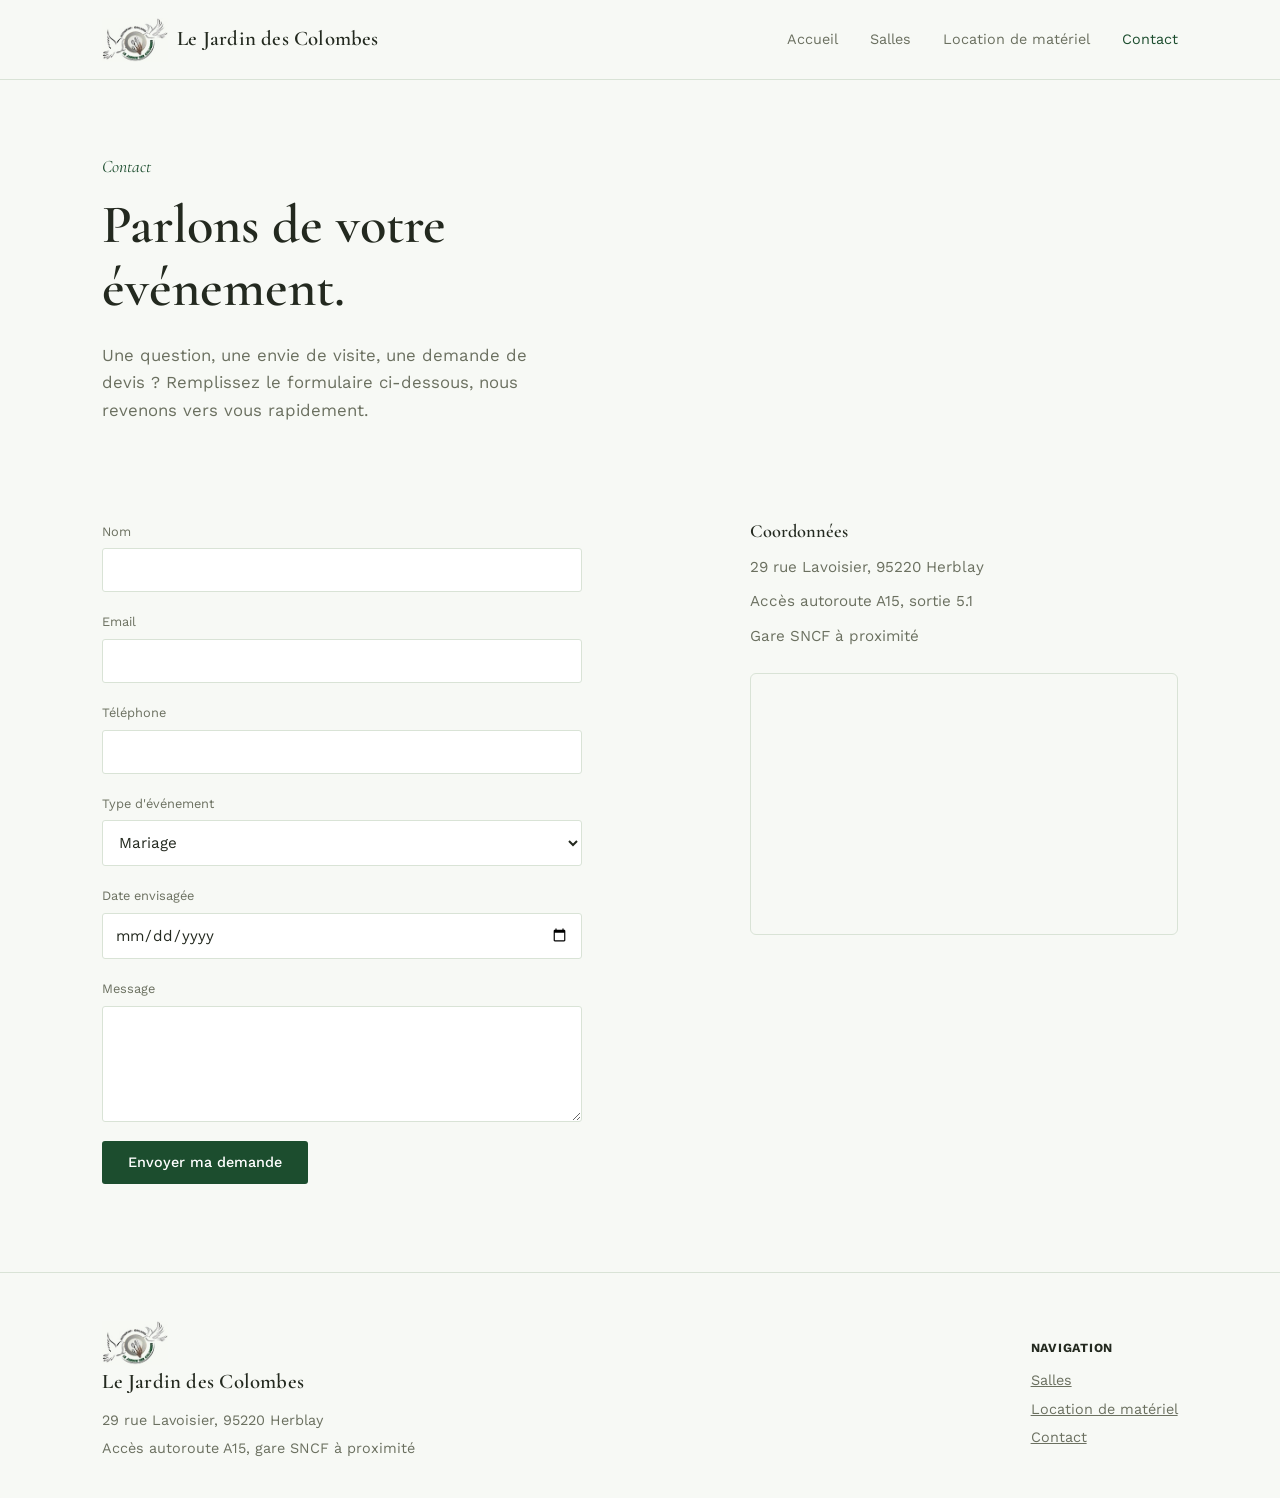
<file: contact.html>
<!DOCTYPE html>
<html lang="fr">

<head>
    <meta charset="utf-8">
    <meta name="viewport" content="width=device-width, initial-scale=1">
    <title>Contact — Le Jardin des Colombes</title>
    <link href="style.css" rel="stylesheet">
    <link rel="preconnect" href="https://fonts.googleapis.com">
    <link rel="preconnect" href="https://fonts.gstatic.com" crossorigin>
    <link href="https://fonts.googleapis.com/css2?family=Cormorant+Garamond:ital,wght@0,500;0,600;1,500&family=Work+Sans:wght@400;500;600&display=swap" rel="stylesheet">
</head>

<body>
    <header class="site-header">
        <nav>
            <a href="index.html" class="logo"><img src="images/logo.jpg" alt="Logo Le Jardin des Colombes">Le Jardin des Colombes</a>
            <div class="nav-liens">
                <a href="index.html">Accueil</a>
                <a href="salles.html">Salles</a>
                <a href="location-materiel.html">Location de matériel</a>
                <a href="contact.html" class="actif">Contact</a>
            </div>
        </nav>
    </header>

    <main>
        <section class="hero">
            <p class="eyebrow">Contact</p>
            <h1>Parlons de votre événement.</h1>
            <p class="hero-texte">
                Une question, une envie de visite, une demande de devis ? Remplissez
                le formulaire ci-dessous, nous revenons vers vous rapidement.
            </p>
        </section>

        <section class="section-compacte">
            <div class="contact-grille">
                <form action="#" method="post">
                    <div class="champ">
                        <label for="nom">Nom</label>
                        <input type="text" id="nom" name="nom" required>
                    </div>
                    <div class="champ">
                        <label for="email">Email</label>
                        <input type="email" id="email" name="email" required>
                    </div>
                    <div class="champ">
                        <label for="telephone">Téléphone</label>
                        <input type="tel" id="telephone" name="telephone">
                    </div>
                    <div class="champ">
                        <label for="type-evenement">Type d'événement</label>
                        <select id="type-evenement" name="type-evenement">
                            <option value="mariage">Mariage</option>
                            <option value="anniversaire">Anniversaire</option>
                            <option value="entreprise">Événement professionnel</option>
                            <option value="autre">Autre</option>
                        </select>
                    </div>
                    <div class="champ">
                        <label for="date">Date envisagée</label>
                        <input type="date" id="date" name="date">
                    </div>
                    <div class="champ">
                        <label for="message">Message</label>
                        <textarea id="message" name="message" rows="5" required></textarea>
                    </div>
                    <button type="submit" class="bouton bouton-plein">Envoyer ma demande</button>
                </form>

                <aside class="contact-infos">
                    <h3>Coordonnées</h3>
                    <p>29 rue Lavoisier, 95220 Herblay</p>
                    <p>Accès autoroute A15, sortie 5.1</p>
                    <p>Gare SNCF à proximité</p>
                    <div class="carte-conteneur">
                        <iframe
                            src="https://www.google.com/maps?q=29+rue+Lavoisier,+95220+Herblay&output=embed"
                            width="100%"
                            height="260"
                            allowfullscreen=""
                            loading="lazy"
                            referrerpolicy="no-referrer-when-downgrade"
                            title="Carte du Jardin des Colombes, 29 rue Lavoisier, Herblay">
                        </iframe>
                    </div>
                </aside>
            </div>
        </section>
    </main>

    <footer class="site-footer">
        <div class="footer-bloc">
            <a href="index.html" class="logo"><img src="images/logo.jpg" alt="Logo Le Jardin des Colombes">Le Jardin des Colombes</a>
            <p>29 rue Lavoisier, 95220 Herblay</p>
            <p>Accès autoroute A15, gare SNCF à proximité</p>
        </div>
        <div class="footer-bloc">
            <h4>Navigation</h4>
            <p><a href="salles.html">Salles</a></p>
            <p><a href="location-materiel.html">Location de matériel</a></p>
            <p><a href="contact.html">Contact</a></p>
        </div>
    </footer>
</body>

</html>
</file>
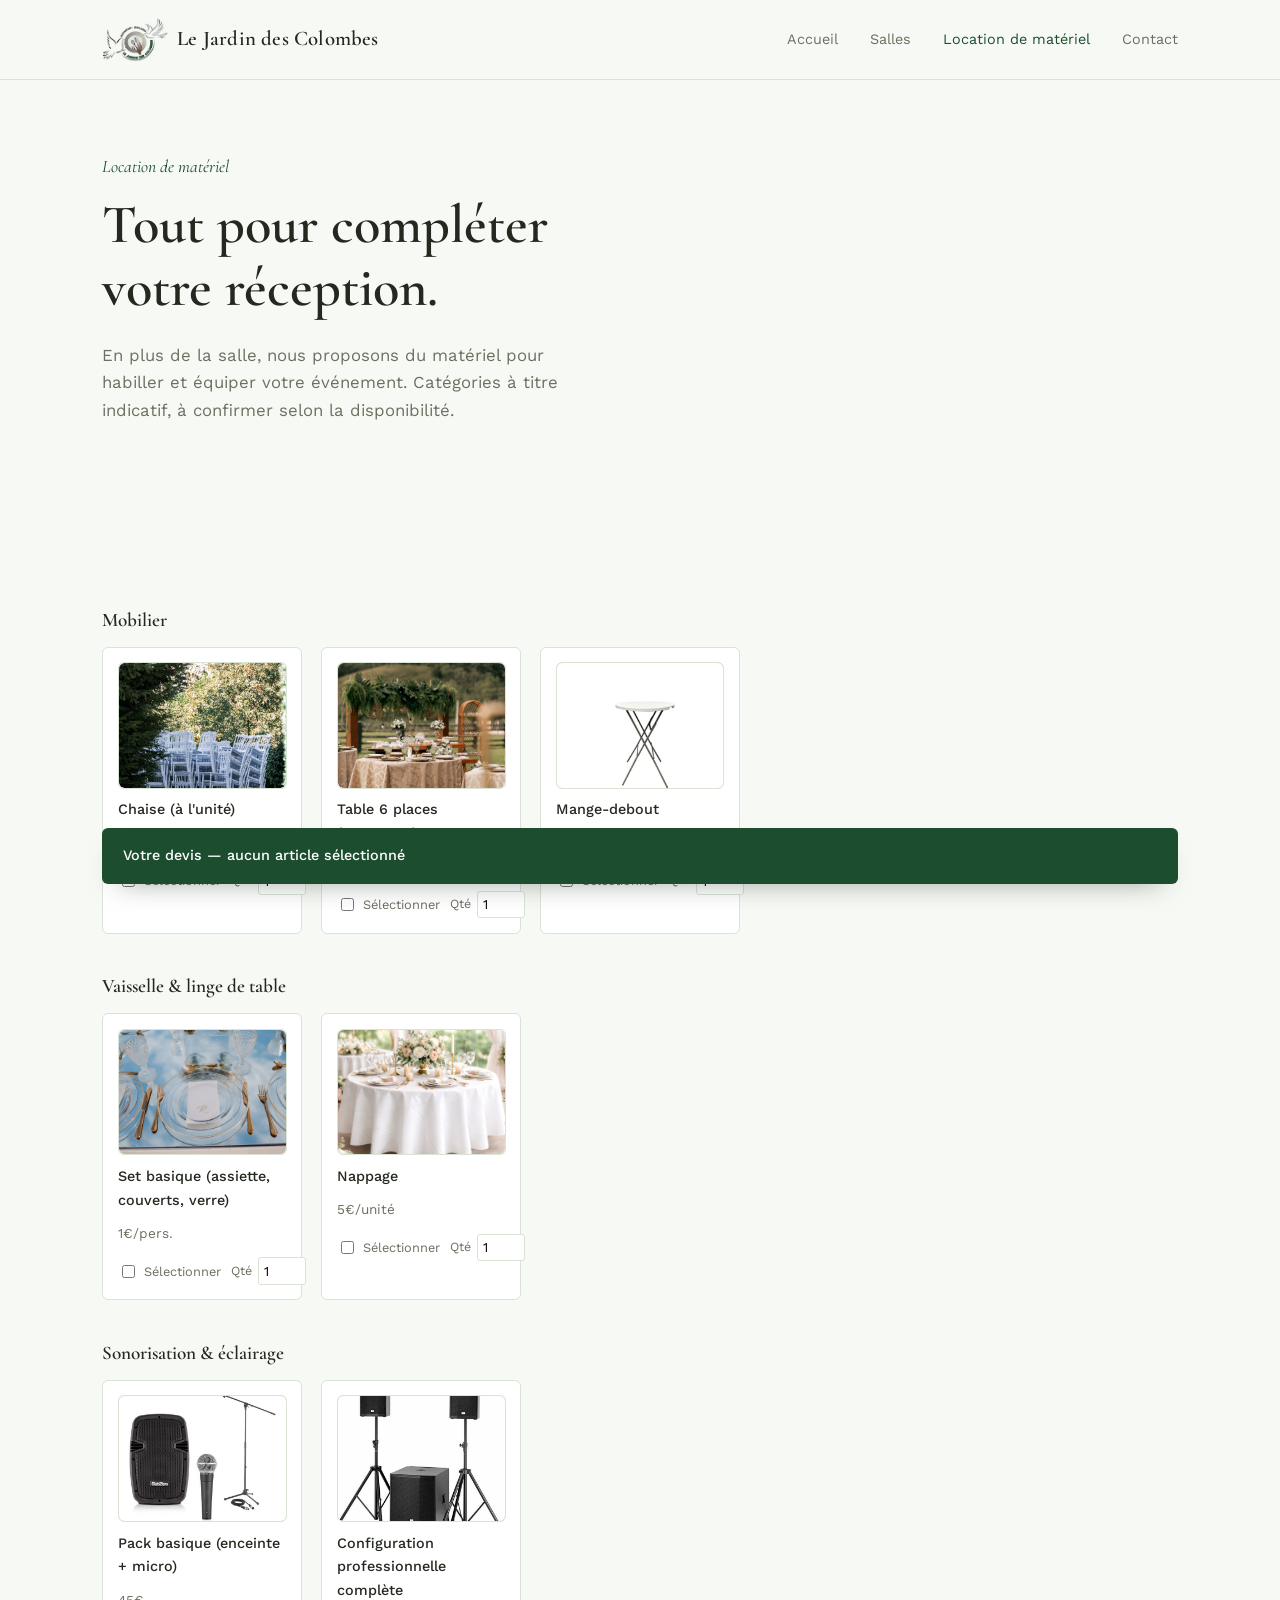
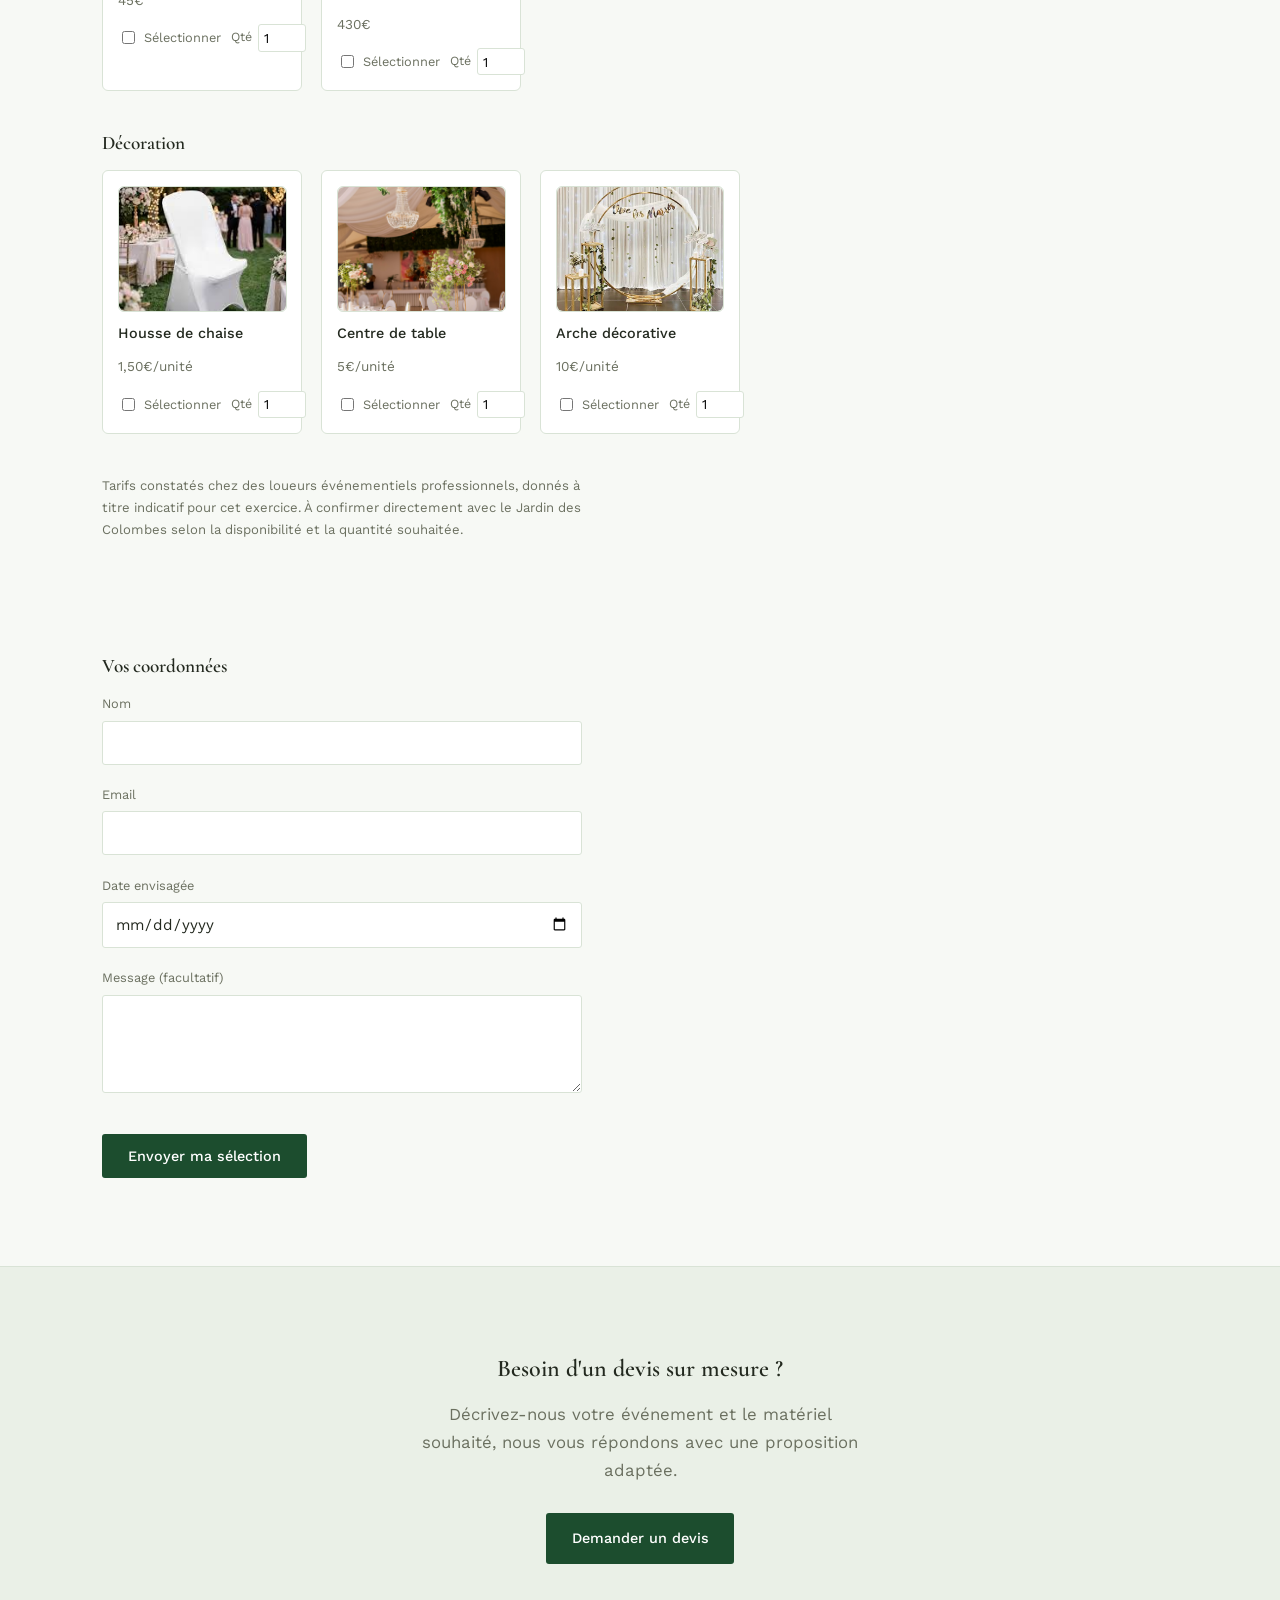
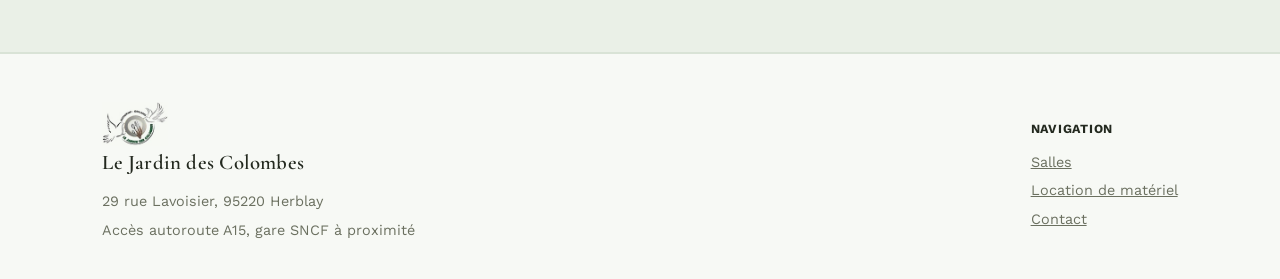
<file: location-materiel.html>
<!DOCTYPE html>
<html lang="fr">

<head>
    <meta charset="utf-8">
    <meta name="viewport" content="width=device-width, initial-scale=1">
    <title>Location de matériel — Le Jardin des Colombes</title>
    <link href="style.css" rel="stylesheet">
    <link rel="preconnect" href="https://fonts.googleapis.com">
    <link rel="preconnect" href="https://fonts.gstatic.com" crossorigin>
    <link href="https://fonts.googleapis.com/css2?family=Cormorant+Garamond:ital,wght@0,500;0,600;1,500&family=Work+Sans:wght@400;500;600&display=swap" rel="stylesheet">
</head>

<body>
    <header class="site-header">
        <nav>
            <a href="index.html" class="logo"><img src="images/logo.jpg" alt="Logo Le Jardin des Colombes">Le Jardin des Colombes</a>
            <div class="nav-liens">
                <a href="index.html">Accueil</a>
                <a href="salles.html">Salles</a>
                <a href="location-materiel.html" class="actif">Location de matériel</a>
                <a href="contact.html">Contact</a>
            </div>
        </nav>
    </header>

    <main>
        <section class="hero">
            <p class="eyebrow">Location de matériel</p>
            <h1>Tout pour compléter votre réception.</h1>
            <p class="hero-texte">
                En plus de la salle, nous proposons du matériel pour habiller et
                équiper votre événement. Catégories à titre indicatif, à confirmer
                selon la disponibilité.
            </p>
        </section>

        <section>
            <form id="form-materiel">
                <div class="groupe-materiel">
                    <h3>Mobilier</h3>
                    <div class="grille-materiel">
                        <div class="item-materiel">
                            <div class="image-espace item-photo"> <img src="images/chaise.jpg" alt="Chaise"> </div>
                            <p class="item-nom">Chaise (à l'unité)</p>
                            <p class="prix-item">2€/unité</p>
                            <div class="item-controles">
                                <label class="item-case">
                                    <input type="checkbox" data-label="Chaise (à l'unité)" data-prix="2€/unité">
                                    Sélectionner
                                </label>
                                <label class="item-qte">
                                    Qté
                                    <input type="number" min="1" value="1" data-qte>
                                </label>
                            </div>
                        </div>
                        <div class="item-materiel">
                            <div class="image-espace item-photo"> <img src="images/table.jpg" alt="Table 6 places"> </div>
                            <p class="item-nom">Table 6 places (150x80cm)</p>
                            <p class="prix-item">5€/unité</p>
                            <div class="item-controles">
                                <label class="item-case">
                                    <input type="checkbox" data-label="Table 6 places (150x80cm)" data-prix="5€/unité">
                                    Sélectionner
                                </label>
                                <label class="item-qte">
                                    Qté
                                    <input type="number" min="1" value="1" data-qte>
                                </label>
                            </div>
                        </div>
                        <div class="item-materiel">
                            <div class="image-espace item-photo"> <img src="images/mange_debout.jpg" alt="Mange-debout"> </div>
                            <p class="item-nom">Mange-debout</p>
                            <p class="prix-item">5€/unité</p>
                            <div class="item-controles">
                                <label class="item-case">
                                    <input type="checkbox" data-label="Mange-debout" data-prix="5€/unité">
                                    Sélectionner
                                </label>
                                <label class="item-qte">
                                    Qté
                                    <input type="number" min="1" value="1" data-qte>
                                </label>
                            </div>
                        </div>
                    </div>
                </div>

                <div class="groupe-materiel">
                    <h3>Vaisselle &amp; linge de table</h3>
                    <div class="grille-materiel">
                        <div class="item-materiel">
                            <div class="image-espace item-photo"> <img src="images/vaisselle_doré.jpg" alt="vaisselle dorée"> </div>
                            <p class="item-nom">Set basique (assiette, couverts, verre)</p>
                            <p class="prix-item">1€/pers.</p>
                            <div class="item-controles">
                                <label class="item-case">
                                    <input type="checkbox" data-label="Set basique (assiette, couverts, verre)" data-prix="1€/pers.">
                                    Sélectionner
                                </label>
                                <label class="item-qte">
                                    Qté
                                    <input type="number" min="1" value="1" data-qte>
                                </label>
                            </div>
                        </div>
                        <div class="item-materiel">
                            <div class="image-espace item-photo"> <img src="images/nappe.jpg" alt="Nappage"> </div>
                            <p class="item-nom">Nappage</p>
                            <p class="prix-item">5€/unité</p>
                            <div class="item-controles">
                                <label class="item-case">
                                    <input type="checkbox" data-label="Nappage" data-prix="5€/unité">
                                    Sélectionner
                                </label>
                                <label class="item-qte">
                                    Qté
                                    <input type="number" min="1" value="1" data-qte>
                                </label>
                            </div>
                        </div>
                    </div>
                </div>

                <div class="groupe-materiel">
                    <h3>Sonorisation &amp; éclairage</h3>
                    <div class="grille-materiel">
                        <div class="item-materiel">
                            <div class="image-espace item-photo"> <img src="images/enceinte.jpg" alt="Enceinte"> </div>
                            <p class="item-nom">Pack basique (enceinte + micro)</p>
                            <p class="prix-item">45€</p>
                            <div class="item-controles">
                                <label class="item-case">
                                    <input type="checkbox" data-label="Pack basique (enceinte + micro)" data-prix="45€">
                                    Sélectionner
                                </label>
                                <label class="item-qte">
                                    Qté
                                    <input type="number" min="1" value="1" data-qte>
                                </label>
                            </div>
                        </div>
                        <div class="item-materiel">
                            <div class="image-espace item-photo"> <img src="images/enceinte_total.jpg" alt="Configuration professionnelle complète"> </div>
                            <p class="item-nom">Configuration professionnelle complète</p>
                            <p class="prix-item">430€</p>
                            <div class="item-controles">
                                <label class="item-case">
                                    <input type="checkbox" data-label="Configuration professionnelle complète" data-prix="430€">
                                    Sélectionner
                                </label>
                                <label class="item-qte">
                                    Qté
                                    <input type="number" min="1" value="1" data-qte>
                                </label>
                            </div>
                        </div>
                    </div>
                </div>

                <div class="groupe-materiel">
                    <h3>Décoration</h3>
                    <div class="grille-materiel">
                        <div class="item-materiel">
                            <div class="image-espace item-photo"> <img src="images/housse.jfif" alt="Housse de chaise"> </div>
                            <p class="item-nom">Housse de chaise</p>
                            <p class="prix-item">1,50€/unité</p>
                            <div class="item-controles">
                                <label class="item-case">
                                    <input type="checkbox" data-label="Housse de chaise" data-prix="1,50€/unité">
                                    Sélectionner
                                </label>
                                <label class="item-qte">
                                    Qté
                                    <input type="number" min="1" value="1" data-qte>
                                </label>
                            </div>
                        </div>
                        <div class="item-materiel">
                            <div class="image-espace item-photo"> <img src="images/centre_table.jpg" alt="Centre de table"> </div>
                            <p class="item-nom">Centre de table</p>
                            <p class="prix-item">5€/unité</p>
                            <div class="item-controles">
                                <label class="item-case">
                                    <input type="checkbox" data-label="Centre de table" data-prix="5€/unité">
                                    Sélectionner
                                </label>
                                <label class="item-qte">
                                    Qté
                                    <input type="number" min="1" value="1" data-qte>
                                </label>
                            </div>
                        </div>
                        <div class="item-materiel">
                            <div class="image-espace item-photo"> <img src="images/arche.jfif" alt="Arche décorative"> </div>
                            <p class="item-nom">Arche décorative</p>
                            <p class="prix-item">10€/unité</p>
                            <div class="item-controles">
                                <label class="item-case">
                                    <input type="checkbox" data-label="Arche décorative" data-prix="10€/unité">
                                    Sélectionner
                                </label>
                                <label class="item-qte">
                                    Qté
                                    <input type="number" min="1" value="1" data-qte>
                                </label>
                            </div>
                        </div>
                    </div>
                </div>


                <p class="note-tarifs">
                    Tarifs constatés chez des loueurs événementiels professionnels, donnés
                    à titre indicatif pour cet exercice. À confirmer directement avec
                    le Jardin des Colombes selon la disponibilité et la quantité souhaitée.
                </p>

                <div class="recap-materiel">
                    <p class="recap-titre" id="recap-titre">Votre devis — aucun article sélectionné</p>
                    <ul class="recap-liste" id="recap-liste"></ul>
                    <p class="recap-total" id="recap-total"></p>
                </div>

                <div class="groupe-materiel">
                    <h3>Vos coordonnées</h3>
                    <div class="champ">
                        <label for="nom-materiel">Nom</label>
                        <input type="text" id="nom-materiel" name="nom">
                    </div>
                    <div class="champ">
                        <label for="email-materiel">Email</label>
                        <input type="email" id="email-materiel" name="email">
                    </div>
                    <div class="champ">
                        <label for="date-materiel">Date envisagée</label>
                        <input type="date" id="date-materiel" name="date">
                    </div>
                    <div class="champ">
                        <label for="message-materiel">Message (facultatif)</label>
                        <textarea id="message-materiel" name="message" rows="4"></textarea>
                    </div>
                </div>

                <button type="button" id="btn-envoyer-materiel" class="bouton bouton-plein">Envoyer ma sélection</button>
            </form>
        </section>

        <section class="section-alt section-centree">
            <h2>Besoin d'un devis sur mesure ?</h2>
            <p class="hero-texte">
                Décrivez-nous votre événement et le matériel souhaité, nous vous
                répondons avec une proposition adaptée.
            </p>
            <a href="contact.html" class="bouton bouton-plein">Demander un devis</a>
        </section>
    </main>

    <footer class="site-footer">
        <div class="footer-bloc">
            <a href="index.html" class="logo"><img src="images/logo.jpg" alt="Logo Le Jardin des Colombes">Le Jardin des Colombes</a>
            <p>29 rue Lavoisier, 95220 Herblay</p>
            <p>Accès autoroute A15, gare SNCF à proximité</p>
        </div>
        <div class="footer-bloc">
            <h4>Navigation</h4>
            <p><a href="salles.html">Salles</a></p>
            <p><a href="location-materiel.html">Location de matériel</a></p>
            <p><a href="contact.html">Contact</a></p>
        </div>
    </footer>

    <script>
        const cases = document.querySelectorAll('#form-materiel input[type="checkbox"]');
        const qtes = document.querySelectorAll('#form-materiel [data-qte]');
        const recapTitre = document.getElementById('recap-titre');
        const recapListe = document.getElementById('recap-liste');
        const recapTotal = document.getElementById('recap-total');

        function extraireNombre(texte) {
            const trouve = texte.match(/[\d]+(?:[.,]\d+)?/);
            if (!trouve) return null;
            return parseFloat(trouve[0].replace(',', '.'));
        }

        function majRecap() {
            const coches = document.querySelectorAll('#form-materiel input[type="checkbox"]:checked');

            recapListe.innerHTML = '';

            if (coches.length === 0) {
                recapTitre.textContent = 'Votre devis — aucun article sélectionné';
                recapTotal.textContent = '';
                return;
            }

            recapTitre.textContent = coches.length === 1
                ? 'Votre devis — 1 article sélectionné'
                : 'Votre devis — ' + coches.length + ' articles sélectionnés';

            let total = 0;

            coches.forEach((c) => {
                const qteInput = c.closest('.item-materiel').querySelector('[data-qte]');
                const qte = qteInput ? parseInt(qteInput.value, 10) || 1 : 1;
                const prixUnitaire = extraireNombre(c.dataset.prix);

                const li = document.createElement('li');
                li.className = 'recap-ligne';

                if (prixUnitaire !== null) {
                    const sousTotal = prixUnitaire * qte;
                    total += sousTotal;
                    li.innerHTML = '<span>' + c.dataset.label + ' <span class="recap-qte">× ' + qte + '</span></span><span class="recap-prix">' + sousTotal.toFixed(2).replace('.', ',').replace(',00', '') + ' €</span>';
                } else {
                    li.innerHTML = '<span>' + c.dataset.label + ' <span class="recap-qte">× ' + qte + '</span></span><span class="recap-prix">' + c.dataset.prix + '</span>';
                }

                recapListe.appendChild(li);
            });

            recapTotal.textContent = 'Total estimé : ' + total.toFixed(2).replace('.', ',').replace(',00', '') + ' €';
        }

        cases.forEach((c) => c.addEventListener('change', majRecap));
        qtes.forEach((q) => q.addEventListener('input', majRecap));

        majRecap();

        document.getElementById('btn-envoyer-materiel').addEventListener('click', () => {
            const coches = document.querySelectorAll('#form-materiel input[type="checkbox"]:checked');

            if (coches.length === 0) {
                alert('Sélectionnez au moins un article avant d\'envoyer votre demande.');
                return;
            }

            const nom = document.getElementById('nom-materiel').value;
            const email = document.getElementById('email-materiel').value;
            const date = document.getElementById('date-materiel').value;
            const message = document.getElementById('message-materiel').value;

            let liste = '';
            let total = 0;
            coches.forEach((c) => {
                const qteInput = c.closest('.item-materiel').querySelector('[data-qte]');
                const qte = qteInput ? parseInt(qteInput.value, 10) || 1 : 1;
                const prixUnitaire = extraireNombre(c.dataset.prix);
                if (prixUnitaire !== null) {
                    total += prixUnitaire * qte;
                }
                liste += '- ' + c.dataset.label + ' x' + qte + ' (' + c.dataset.prix + ')\n';
            });

            let corps = 'Bonjour,\n\nJe souhaite une demande de devis pour le matériel suivant :\n\n' + liste;
            corps += '\nTotal estimé : ' + total.toFixed(2).replace('.', ',').replace(',00', '') + ' €\n';
            corps += '\nNom : ' + (nom || 'non renseigné');
            corps += '\nEmail : ' + (email || 'non renseigné');
            corps += '\nDate envisagée : ' + (date || 'non renseignée');
            if (message) {
                corps += '\n\nMessage : ' + message;
            }
            corps += '\n\nMerci de revenir vers moi avec une proposition.';

            const sujet = 'Demande de location de matériel — Le Jardin des Colombes';
            const lien = 'mailto:contact@jardindescolombes.fr?subject=' + encodeURIComponent(sujet) + '&body=' + encodeURIComponent(corps);
            window.location.href = lien;
        });
    </script>
</body>

</html>
</file>
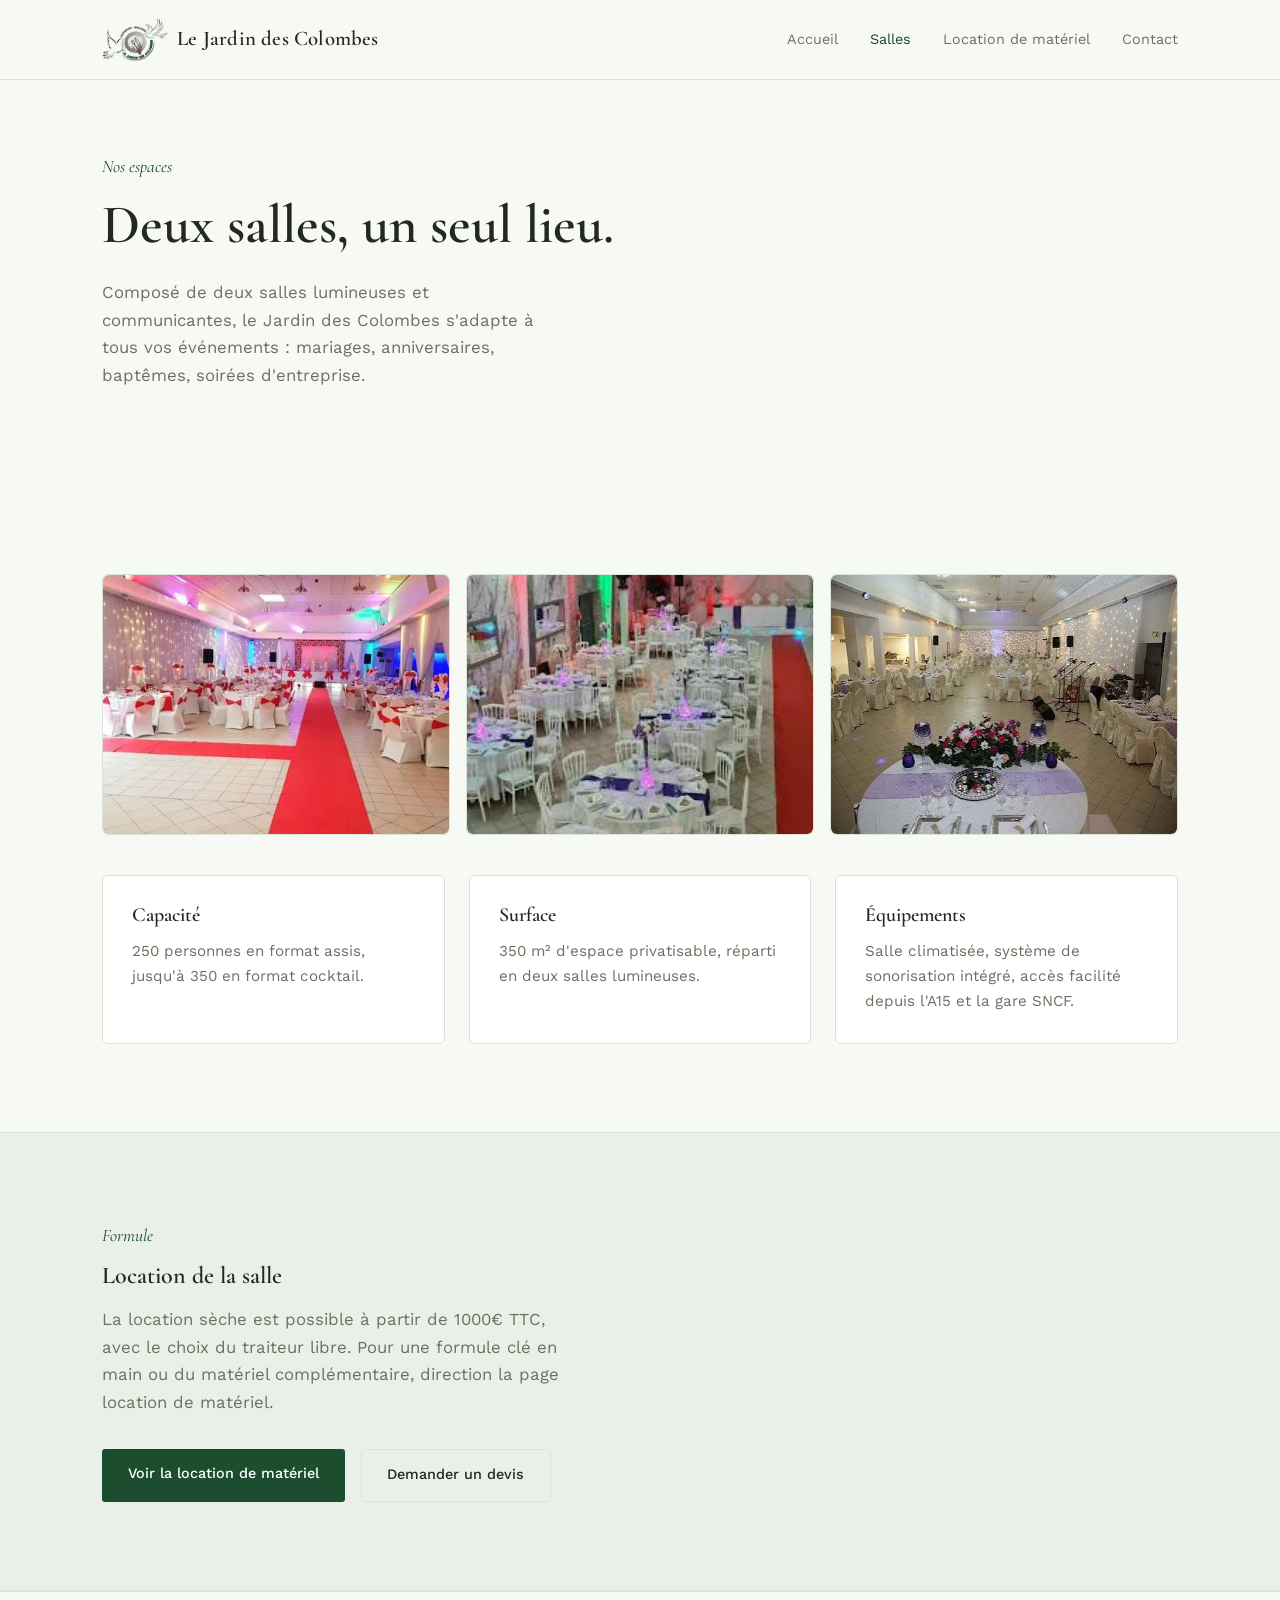
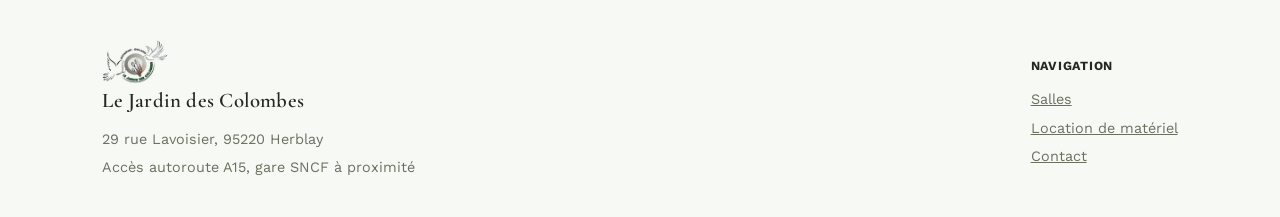
<file: salles.html>
<!DOCTYPE html>
<html lang="fr">

<head>
    <meta charset="utf-8">
    <meta name="viewport" content="width=device-width, initial-scale=1">
    <title>Nos salles — Le Jardin des Colombes</title>
    <link href="style.css" rel="stylesheet">
    <link rel="preconnect" href="https://fonts.googleapis.com">
    <link rel="preconnect" href="https://fonts.gstatic.com" crossorigin>
    <link href="https://fonts.googleapis.com/css2?family=Cormorant+Garamond:ital,wght@0,500;0,600;1,500&family=Work+Sans:wght@400;500;600&display=swap" rel="stylesheet">
</head>

<body>
    <header class="site-header">
        <nav>
            <a href="index.html" class="logo"><img src="images/logo.jpg" alt="Logo Le Jardin des Colombes">Le Jardin des Colombes</a>
            <div class="nav-liens">
                <a href="index.html">Accueil</a>
                <a href="salles.html" class="actif">Salles</a>
                <a href="location-materiel.html">Location de matériel</a>
                <a href="contact.html">Contact</a>
            </div>
        </nav>
    </header>

    <main>
        <section class="hero">
            <p class="eyebrow">Nos espaces</p>
            <h1>Deux salles, un seul lieu.</h1>
            <p class="hero-texte">
                Composé de deux salles lumineuses et communicantes, le Jardin des
                Colombes s'adapte à tous vos événements : mariages, anniversaires,
                baptêmes, soirées d'entreprise.
            </p>
        </section>

        <section>
            <div class="grille-galerie">
                <div class="image-espace"> <img src="images/salle1.jfif" alt="Salle 1"> </div>
                <div class="image-espace"> <img src="images/salle2.jfif" alt="Salle 2"> </div>
                <div class="image-espace"> <img src="images/salle3.jfif" alt="Salle 3"> </div>
            </div>

            <div class="grille-cartes">
                <div class="carte">
                    <h3>Capacité</h3>
                    <p>250 personnes en format assis, jusqu'à 350 en format cocktail.</p>
                </div>
                <div class="carte">
                    <h3>Surface</h3>
                    <p>350 m² d'espace privatisable, réparti en deux salles lumineuses.</p>
                </div>
                <div class="carte">
                    <h3>Équipements</h3>
                    <p>Salle climatisée, système de sonorisation intégré, accès facilité depuis l'A15 et la gare SNCF.</p>
                </div>
            </div>
        </section>

        <section class="section-alt">
            <p class="eyebrow">Formule</p>
            <h2>Location de la salle</h2>
            <p class="hero-texte formule-texte">
                La location sèche est possible à partir de 1000€ TTC, avec le choix
                du traiteur libre. Pour une formule clé en main ou du matériel
                complémentaire, direction la page location de matériel.
            </p>
            <div class="hero-actions hero-actions-espacees">
                <a href="location-materiel.html" class="bouton bouton-plein">Voir la location de matériel</a>
                <a href="contact.html" class="bouton bouton-contour">Demander un devis</a>
            </div>
        </section>
    </main>

    <footer class="site-footer">
        <div class="footer-bloc">
            <a href="index.html" class="logo"><img src="images/logo.jpg" alt="Logo Le Jardin des Colombes">Le Jardin des Colombes</a>
            <p>29 rue Lavoisier, 95220 Herblay</p>
            <p>Accès autoroute A15, gare SNCF à proximité</p>
        </div>
        <div class="footer-bloc">
            <h4>Navigation</h4>
            <p><a href="salles.html">Salles</a></p>
            <p><a href="location-materiel.html">Location de matériel</a></p>
            <p><a href="contact.html">Contact</a></p>
        </div>
    </footer>
</body>

</html>
</file>
<file: style.css>
* {
    box-sizing: border-box;
}

html {
    scroll-behavior: smooth;
}

body {
    margin: 0;
    background: #F7F9F5;
    color: #23291F;
    font-family: "Work Sans", sans-serif;
    line-height: 1.65;
    -webkit-font-smoothing: antialiased;
}

a {
    color: inherit;
}

img {
    max-width: 100%;
    display: block;
}

video {
    max-width: 100%;
    display: block;
}

h1, h2, h3 {
    font-family: "Cormorant Garamond", serif;
    font-weight: 600;
    margin: 0;
    line-height: 1.15;
}

p {
    margin: 0;
}

ul, ol {
    margin: 0;
    padding: 0;
    list-style: none;
}

section {
    padding: 5.5rem 8vw;
}

@media (max-width: 720px) {
    section {
        padding: 3.5rem 6vw;
    }
}

.eyebrow {
    font-family: "Cormorant Garamond", serif;
    font-style: italic;
    font-size: 1.1rem;
    color: #1C4D2E;
    margin: 0 0 0.8rem;
}

/* ---------- header ---------- */

.site-header {
    position: sticky;
    top: 0;
    z-index: 10;
    background: rgba(247, 249, 245, 0.92);
    backdrop-filter: blur(6px);
    border-bottom: 1px solid #D9E3D6;
}

.site-header nav {
    display: flex;
    align-items: center;
    justify-content: space-between;
    padding: 1.1rem 8vw;
}

.logo {
    font-family: "Cormorant Garamond", serif;
    font-weight: 600;
    font-size: 1.3rem;
    text-decoration: none;
    color: #23291F;
    letter-spacing: 0.01em;
    display: flex;
    align-items: center;
    gap: 0.6rem;
}

.logo img {
    height: 44px;
    width: auto;
}

.nav-liens {
    display: flex;
    gap: 2rem;
    font-size: 0.9rem;
}

.nav-liens a {
    text-decoration: none;
    color: #6B7060;
    transition: color 0.15s ease;
}

.nav-liens a:hover,
.nav-liens a.actif {
    color: #1C4D2E;
}

@media (max-width: 700px) {
    .nav-liens {
        gap: 1rem;
        font-size: 0.78rem;
        flex-wrap: wrap;
    }
}

/* ---------- boutons ---------- */

.bouton {
    font-family: "Work Sans", sans-serif;
    font-size: 0.9rem;
    font-weight: 500;
    text-decoration: none;
    padding: 0.85rem 1.6rem;
    border-radius: 3px;
    border: none;
    cursor: pointer;
    display: inline-block;
    transition: background 0.15s ease, color 0.15s ease, border-color 0.15s ease;
}

.bouton-plein {
    background: #1C4D2E;
    color: #FFFFFF;
}

.bouton-plein:hover {
    background: #123A22;
}

.bouton-contour {
    border: 1px solid #D9E3D6;
    color: #23291F;
}

.bouton-contour:hover {
    border-color: #1C4D2E;
    color: #1C4D2E;
}

/* ---------- hero commun ---------- */

.hero {
    padding-top: 4.5rem;
    padding-bottom: 4rem;
    max-width: 62rem;
}

.hero h1 {
    font-size: clamp(2.2rem, 5vw, 3.4rem);
    margin-bottom: 1.4rem;
    max-width: 20ch;
}

.hero-texte {
    font-size: 1.05rem;
    color: #6B7060;
    max-width: 46ch;
    margin-bottom: 2rem;
}

.hero-actions {
    display: flex;
    gap: 1rem;
    flex-wrap: wrap;
}

.hero-actions-espacees {
    margin-top: 1.8rem;
}

.section-compacte {
    padding-top: 0;
}

.section-centree {
    text-align: center;
}

.section-centree h2 {
    margin-bottom: 1.2rem;
}

.section-centree .hero-texte {
    margin: 0 auto 1.8rem;
}

/* ---------- cartes / grilles ---------- */

.grille-cartes {
    display: grid;
    grid-template-columns: repeat(3, 1fr);
    gap: 1.5rem;
}

@media (max-width: 860px) {
    .grille-cartes {
        grid-template-columns: 1fr;
    }
}

.carte {
    background: #FFFFFF;
    border: 1px solid #D9E3D6;
    border-radius: 6px;
    padding: 1.8rem;
}

.carte h3 {
    font-size: 1.25rem;
    margin-bottom: 0.7rem;
}

.carte p {
    color: #6B7060;
    font-size: 0.95rem;
}

.prix-carte {
    margin-top: 0.8rem;
    font-size: 0.85rem;
    color: #1C4D2E;
    font-weight: 500;
}

.note-tarifs {
    margin-top: 2rem;
    font-size: 0.82rem;
    color: #6B7060;
    max-width: 60ch;
}

.formule-texte {
    margin-top: 1rem;
}

/* ---------- checklist materiel ---------- */

.groupe-materiel {
    margin-bottom: 2.6rem;
}

.groupe-materiel h3 {
    font-size: 1.2rem;
    margin-bottom: 1rem;
}

.grille-materiel {
    display: grid;
    grid-template-columns: repeat(auto-fill, minmax(190px, 1fr));
    gap: 1.2rem;
}

.item-materiel {
    background: #FFFFFF;
    border: 1px solid #D9E3D6;
    border-radius: 6px;
    padding: 0.9rem;
    display: flex;
    flex-direction: column;
    gap: 0.6rem;
}

.item-photo {
    aspect-ratio: 4 / 3;
    font-size: 0.72rem;
}

.item-nom {
    font-size: 0.9rem;
    font-weight: 500;
    margin: 0;
}

.prix-item {
    color: #6B7060;
    font-size: 0.85rem;
    margin: 0;
}

.item-controles {
    display: flex;
    align-items: center;
    justify-content: space-between;
    gap: 0.6rem;
    margin-top: 0.2rem;
}

.item-case {
    display: flex;
    align-items: center;
    gap: 0.4rem;
    font-size: 0.8rem;
    color: #6B7060;
    cursor: pointer;
}

.item-qte {
    display: flex;
    align-items: center;
    gap: 0.4rem;
    font-size: 0.78rem;
    color: #6B7060;
}

.item-qte input {
    width: 3rem;
    padding: 0.3rem;
    border: 1px solid #D9E3D6;
    border-radius: 3px;
    font-family: inherit;
    font-size: 0.85rem;
}

.recap-materiel {
    position: sticky;
    bottom: 1rem;
    background: #1C4D2E;
    color: #FFFFFF;
    padding: 1rem 1.3rem;
    border-radius: 6px;
    margin: 1.5rem 0 2.2rem;
    box-shadow: 0 12px 30px -18px rgba(23, 41, 29, 0.6);
}

.recap-titre {
    font-size: 0.9rem;
    font-weight: 500;
    margin: 0;
}

.recap-liste {
    list-style: none;
    margin: 0;
    padding: 0;
    max-height: 11rem;
    overflow-y: auto;
}

.recap-liste:not(:empty) {
    margin-top: 0.7rem;
    border-top: 1px solid rgba(255, 255, 255, 0.2);
    padding-top: 0.5rem;
}

.recap-ligne {
    display: flex;
    align-items: baseline;
    justify-content: space-between;
    gap: 1rem;
    padding: 0.3rem 0;
    font-size: 0.82rem;
}

.recap-qte {
    color: rgba(255, 255, 255, 0.7);
    font-size: 0.78rem;
}

.recap-prix {
    color: rgba(255, 255, 255, 0.7);
    font-size: 0.78rem;
    white-space: nowrap;
}

.recap-total {
    margin: 0.6rem 0 0;
    padding-top: 0.6rem;
    border-top: 1px solid rgba(255, 255, 255, 0.2);
    font-size: 0.95rem;
    font-weight: 600;
}

.recap-total:empty {
    display: none;
}

.champ {
    margin-bottom: 1.2rem;
    display: flex;
    flex-direction: column;
    gap: 0.4rem;
    max-width: 30rem;
}

.champ label {
    font-size: 0.8rem;
    color: #6B7060;
}

.champ input,
.champ select,
.champ textarea {
    border: 1px solid #D9E3D6;
    background: #FFFFFF;
    padding: 0.75rem;
    font-family: inherit;
    font-size: 0.95rem;
    border-radius: 3px;
    color: #23291F;
}

.champ input:focus,
.champ select:focus,
.champ textarea:focus {
    outline: none;
    border-color: #1C4D2E;
}

.image-espace {
    background: #EAF0E7;
    border: 1px solid #D9E3D6;
    border-radius: 6px;
    aspect-ratio: 4 / 3;
    display: flex;
    align-items: center;
    justify-content: center;
    color: #6B7060;
    font-size: 0.8rem;
    text-align: center;
    padding: 1rem;
    position: relative;
    overflow: hidden;
}

.image-espace img {
    position: absolute;
    inset: 0;
    width: 100%;
    height: 100%;
    object-fit: cover;
    border-radius: inherit;
}

.grille-galerie {
    display: grid;
    grid-template-columns: repeat(3, 1fr);
    gap: 1rem;
    margin-bottom: 2.5rem;
}

@media (max-width: 700px) {
    .grille-galerie {
        grid-template-columns: repeat(2, 1fr);
    }
}

/* ---------- video ---------- */

.section-video {
    padding-left: 3vw;
    padding-right: 3vw;
}

.video-conteneur {
    position: relative;
    width: 100%;
    max-width: 94vw;
    margin: 0 auto;
    aspect-ratio: 16 / 9;
    border-radius: 6px;
    overflow: hidden;
    box-shadow: 0 20px 40px -28px rgba(23, 41, 29, 0.4);
}

.video-conteneur video {
    width: 100%;
    height: 100%;
    object-fit: cover;
    display: block;
}

/* ---------- diviseur colombe ---------- */

.diviseur {
    display: flex;
    justify-content: center;
    padding: 0 0 1rem;
}

.diviseur svg {
    width: 46px;
    height: 28px;
    stroke: #1C4D2E;
}

/* ---------- section alternée ---------- */

.section-alt {
    background: #EAF0E7;
    border-top: 1px solid #D9E3D6;
    border-bottom: 1px solid #D9E3D6;
}

/* ---------- footer ---------- */

.site-footer {
    padding: 3rem 8vw 2rem;
    border-top: 1px solid #D9E3D6;
    display: flex;
    flex-wrap: wrap;
    justify-content: space-between;
    gap: 2rem;
}

.site-footer .logo {
    display: block;
    margin-bottom: 0.6rem;
}

.footer-bloc p {
    color: #6B7060;
    font-size: 0.9rem;
    margin-bottom: 0.3rem;
}

.footer-bloc h4 {
    font-family: "Work Sans", sans-serif;
    font-size: 0.78rem;
    text-transform: uppercase;
    letter-spacing: 0.06em;
    color: #23291F;
    margin-bottom: 0.7rem;
}

/* ---------- page contact ---------- */

.contact-grille {
    display: grid;
    grid-template-columns: 1.4fr 1fr;
    gap: 3rem;
}

@media (max-width: 800px) {
    .contact-grille {
        grid-template-columns: 1fr;
    }
}

.contact-infos p {
    color: #6B7060;
    font-size: 0.95rem;
    margin-bottom: 0.6rem;
}

.contact-infos h3 {
    font-size: 1.15rem;
    margin-bottom: 0.8rem;
}

.carte-conteneur {
    border: 1px solid #D9E3D6;
    border-radius: 6px;
    overflow: hidden;
    line-height: 0;
    margin-top: 1.5rem;
}

.carte-conteneur iframe {
    border: 0;
}
</file>
